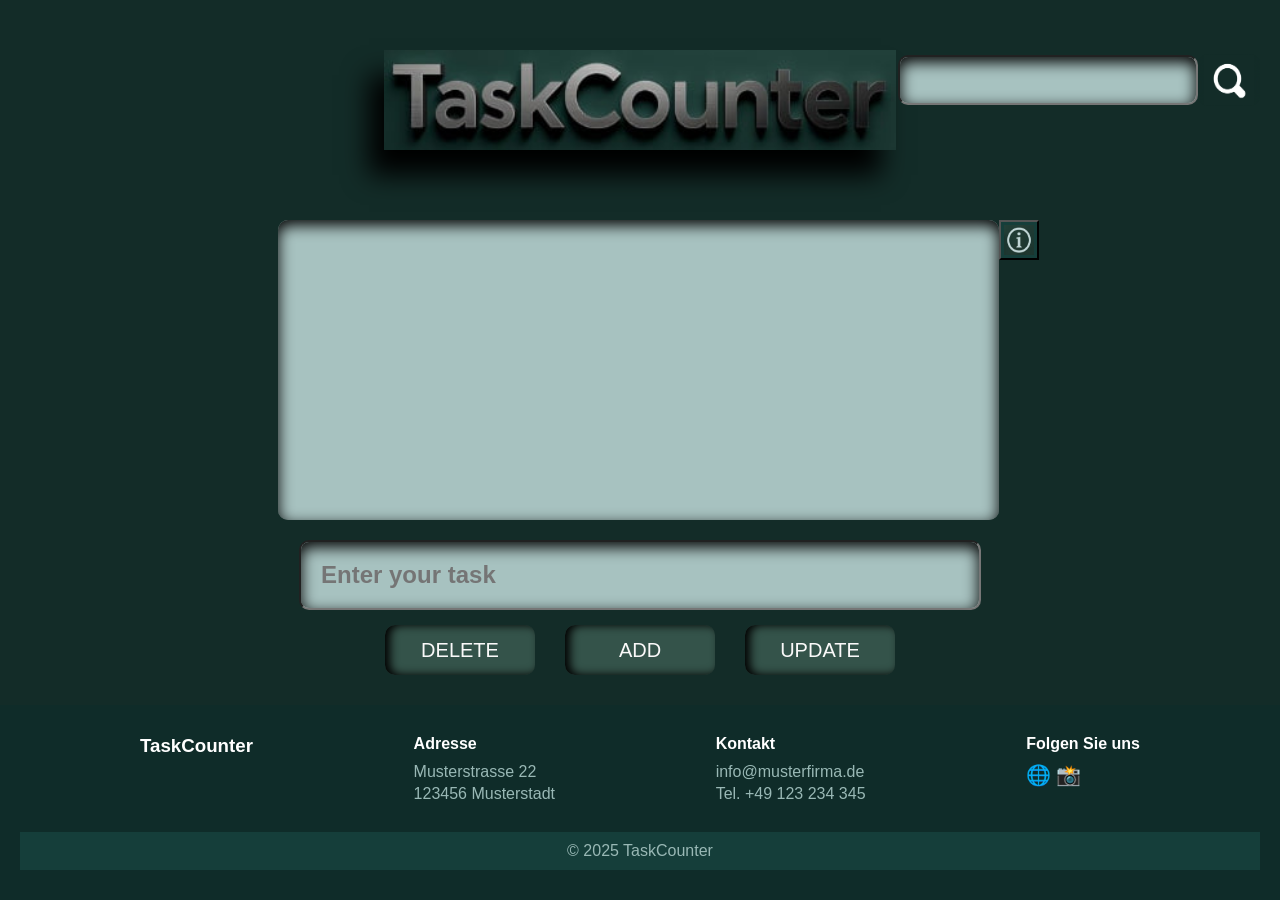
<file: index.html>
<!DOCTYPE html>
<html lang="en">
  <head>
    <!-- Main JS file is loaded with defer to ensure DOM is ready before execution -->
    <script src="index.js" defer></script>

    <!-- Global styles for the application -->
    <link rel="stylesheet" href="stylec.css" type="text/css" />

    <!-- Basic meta setup -->
    <meta charset="UTF-8" />
    <meta name="viewport" content="width=device-width, initial-scale=1.0" />

    <title>TaskCounter</title>
  </head>
  <body>
    <!-- Modal overlay for user instructions -->
    <div class="overlay">
      <div class="modal-box">
        <!-- Close button for modal -->
        <button class="close-btn">✕</button>

        <h2>Instructions for use<br />TaskCounter</h2>
        <br />

        <!-- App description -->
        <p>
          A simple web app for adding, deleting, and tracking daily tasks.
          <br />It allows you to track, view, and delete tasks throughout the day, 
          <br/> as well as see the current number of active tasks.<br />
        </p>
        
        <!-- Task interaction instructions -->
        <div class="task_field">
          <h2>To-do list.</h2><br />
          Opposite each task there will be a small square.<br />
          Check the box next to the task you want to delete.<br />
          It will appear in the input field.
          <br />
          Click the "minus" sign - the task will disappear from the list and the counter will decrease.
        </div>

        <!-- Input usage hint -->
        <div class="input_field">
          Enter the task text in the input field.
        </div>

        <!-- Legacy instructions (kept for potential reuse) -->
        <!-- 
        <div class="info-btn-minus">
          If you accidentally entered something incorrectly,
          press the minus sign and the text will be deleted.
        </div>

        <div class="info-btn-plus">
          Click the plus button.<br />
          The task will be added to the top list,<br />
          the counter will increase by 1.
        </div> 
        -->
      </div>
    </div>

    <!-- Root container of the application -->
    <div id="root">
      <header class="header">
        <!-- App logo -->
        <img src="./assets/logo.jpg" alt="logo" class="logo" />

        <!-- Search / filter section -->
        <div class="search-container">
          <!-- Clear input button -->
          <button id="clear-btn">✕</button>

          <!-- Input for filtering tasks -->
          <input class="input_filter" />

          <!-- Toast notification (e.g. when no results found) -->
          <div id="toast" class="toast">Задача не найдена</div>

          <!-- Trigger search -->
          <button id="filter-btn">
            <img class="search" src="./assets/zoomi.png" />
          </button>
        </div>
      </header>

      <main class="main">
        <div class="info">
          <!-- Container where tasks are dynamically rendered -->
          <div class="tasks"></div>

          <!-- Open instructions modal -->
          <button id="open-btn">
            <img class="instructions" src="./assets/info.png" />
          </button>
        </div>

        <!-- Main input for adding/updating tasks -->
        <input class="input" placeholder="Enter your task" type="text" />

        <!-- Dynamic counter of active tasks -->
        <h2 class="number"></h2>

        <!-- Action buttons -->
        <div class="buttons">
          <!-- Delete selected task -->
          <button type="button" class="btn-minus" id="btn">DELETE</button>

          <!-- Add new task -->
          <button type="button" class="btn-plus" id="btn">ADD</button>

          <!-- Update existing task -->
          <button type="button" class="btn-update" id="btn">UPDATE</button>
        </div>
      </main>

      <footer class="footer">
        <div class="footer-container">
          <div class="footer-section">
            <h3>TaskCounter</h3>
          </div>

          <!-- Address block -->
          <div class="footer-section">
            <h4>Adresse</h4>
            <p>Musterstrasse 22</p>
            <p>123456 Musterstadt</p>
          </div>

          <!-- Contact block -->
          <div class="footer-section">
            <h4>Kontakt</h4>
            <p>info@musterfirma.de</p>
            <p>Tel. +49 123 234 345</p>
          </div>

          <!-- Social links -->
          <div class="footer-section">
            <h4>Folgen Sie uns</h4>
            <div class="social-icons">
              <a href="#">🌐</a>
              <a href="#">📸</a>
            </div>
          </div>
        </div>

        <!-- Footer bottom -->
        <div class="footer-bottom">
          <p>© 2025 TaskCounter</p>
        </div>
      </footer>
    </div>
  </body>
</html>
</file>
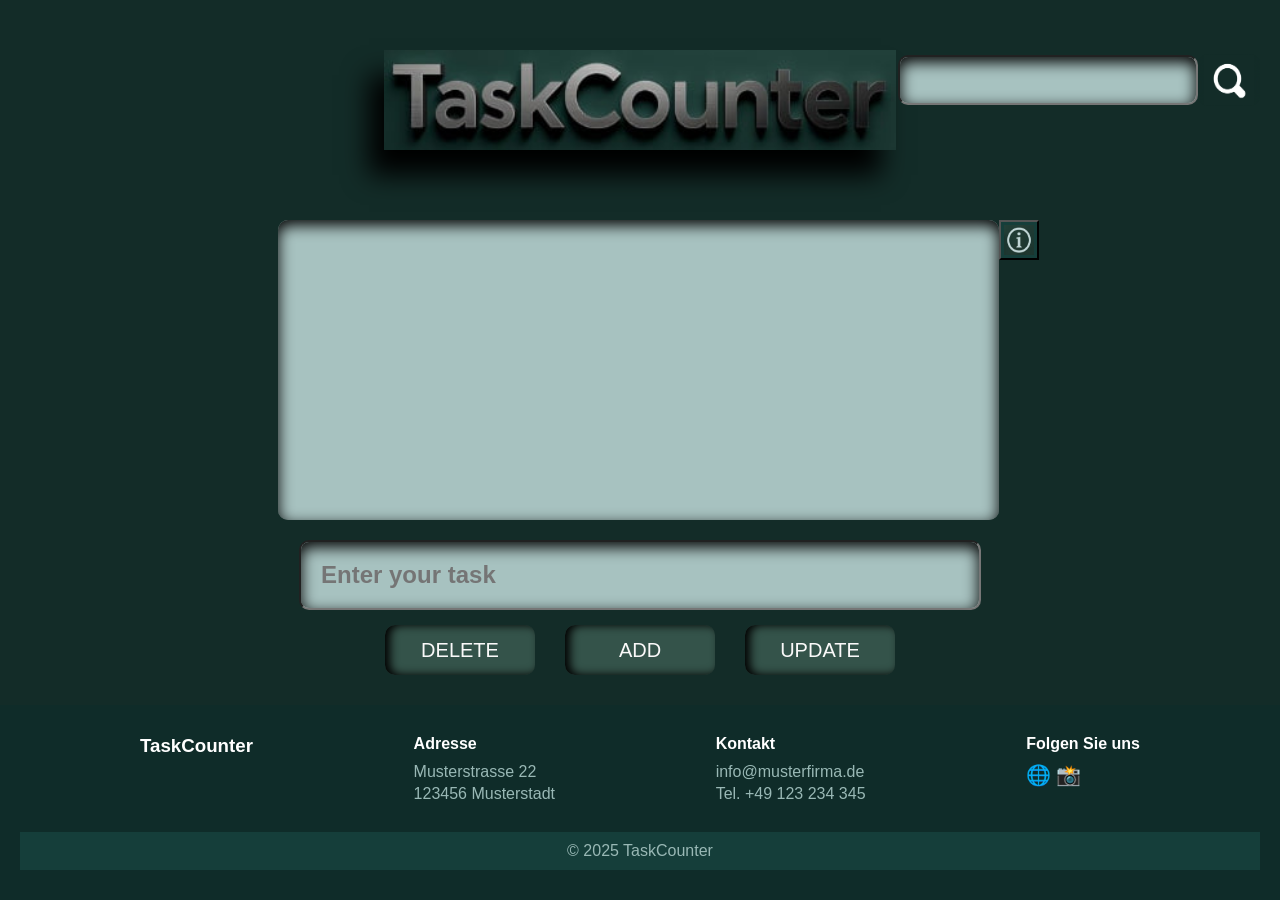
<file: frontend/index.html>
<!DOCTYPE html>
<html lang="en">
  <head>
    <script src="index.js" defer></script>
    <link rel="stylesheet" href="stylec.css" type="text/css" />
    <meta charset="UTF-8" />
    <meta name="viewport" content="width=device-width, initial-scale=1.0" />
    <title>TaskCounter</title>
  </head>
  <body>
    <div class="overlay">
      <div class="modal-box">
        <button class="close-btn">✕</button>
        <h2>Instructions for use<br />TaskCounter</h2>
        <br />
        <p>
          A simple web app for adding, deleting, and tracking daily tasks.
          <br />It allows you to track, view, and delete tasks throughout the day, 
          <br/> as well as see the current number of active tasks.<br />
        </p>
        
          <div class="task_field">
            <h2>To-do list.</h2><br />Opposite each task there will be a small square.<br />Check the box next to the task you want to delete.<br />It will appear in the input field.
            <br />Click the "minus" sign - the task will disappear from the list and the counter will decrease.
          </div>
          <div class="input_field">Enter the task text in the input field.</div>
          <!-- <div class="info-btn-minus">
            If you accidentally entered something incorrectly,
press the minus sign and the text will be deleted.
          </div>
          <div class="info-btn-plus">
Click the plus button.<br />The task will be added to the top
list,<br />the counter will increase by 1.
          </div> -->
        
      </div>
    </div>

    <div id="root">
      <header class="header">
        <img src="./assets/logo.jpg" alt="logo" class="logo" />
       <div class="search-container">
        <button id="clear-btn">✕</button>
        <input class="input_filter" />
        <div id="toast" class="toast">Задача не найдена</div>
        <button id="filter-btn">
            <img class="search" src="./assets/zoomi.png" />
          </button>
        </div>
      </header>


      <main class="main">
        <div class="info">
          <div class="tasks"></div>
          <button id="open-btn">
            <img class="instructions" src="./assets/info.png" />
          </button>
        </div>
        <input class="input" placeholder="Enter your task" type="text" />
        <h2 class="number"></h2>
        <div class="buttons">
          <button type="button" class="btn-minus" id="btn">DELETE</button>
          <button type="button" class="btn-plus" id="btn">ADD</button>
          <button type="button" class="btn-update" id="btn">UPDATE</button>
        </div>

        
      </main>

      <footer class="footer">
        <div class="footer-container">
          <div class="footer-section">
            <h3>TaskCounter</h3>
       
          </div>

          <div class="footer-section">
            <h4>Adresse</h4>
            <p>Musterstrasse 22</p>
            <p>123456 Musterstadt</p>
          </div>

          <div class="footer-section">
            <h4>Kontakt</h4>
            <p>info@musterfirma.de</p>
            <p>Tel. +49 123 234 345</p>
          </div>

          <div class="footer-section">
            <h4>Folgen Sie uns</h4>
            <div class="social-icons">
              <a href="#">🌐</a>
              <a href="#">📸</a>
            </div>
          </div>
        </div>

        <div class="footer-bottom">
          <p>© 2025 TaskCounter</p>
        </div>
      </footer>
    </div>
  </body>
</html>
</file>
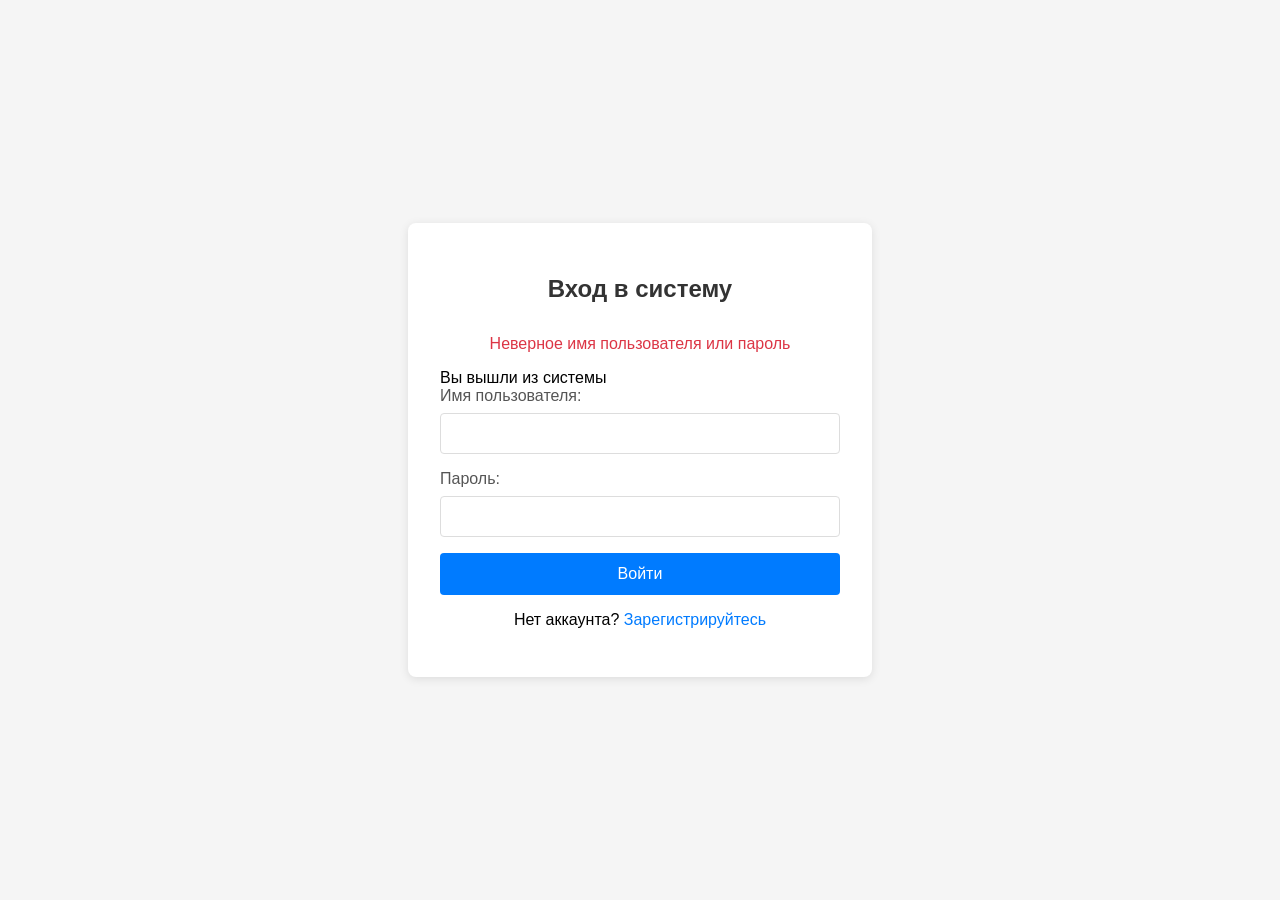
<file: backend/src/main/resources/auth/login.html>
<!DOCTYPE html>
<html lang="ru" xmlns:th="http://www.thymeleaf.org">
<head>
    <meta charset="UTF-8">
    <meta name="viewport" content="width=device-width, initial-scale=1.0">
    <title>Вход</title>
    <style>
        body {
            font-family: Arial, sans-serif;
            background-color: #f5f5f5;
            display: flex;
            justify-content: center;
            align-items: center;
            height: 100vh;
            margin: 0;
        }
        .login-container {
            background: white;
            padding: 2rem;
            border-radius: 8px;
            box-shadow: 0 2px 10px rgba(0,0,0,0.1);
            width: 100%;
            max-width: 400px;
        }
        h2 {
            text-align: center;
            color: #333;
            margin-bottom: 2rem;
        }
        .form-group {
            margin-bottom: 1rem;
        }
        label {
            display: block;
            margin-bottom: 0.5rem;
            color: #555;
        }
        input {
            width: 100%;
            padding: 0.75rem;
            border: 1px solid #ddd;
            border-radius: 4px;
            box-sizing: border-box;
        }
        button {
            width: 100%;
            padding: 0.75rem;
            background-color: #007bff;
            color: white;
            border: none;
            border-radius: 4px;
            cursor: pointer;
            font-size: 1rem;
        }
        button:hover {
            background-color: #0056b3;
        }
        .register-link {
            text-align: center;
            margin-top: 1rem;
        }
        .register-link a {
            color: #007bff;
            text-decoration: none;
        }
        .error {
            color: #dc3545;
            margin-bottom: 1rem;
            text-align: center;
        }
    </style>
</head>
<body>
    <div class="login-container">
        <h2>Вход в систему</h2>
        
        <div th:if="${error}" class="error">
            Неверное имя пользователя или пароль
        </div>
        
        <div th:if="${logout}" class="success">
            Вы вышли из системы
        </div>
        
        <form th:action="@{/login}" method="post">
            <div class="form-group">
                <label for="username">Имя пользователя:</label>
                <input type="text" id="username" name="username" required>
            </div>
            
            <div class="form-group">
                <label for="password">Пароль:</label>
                <input type="password" id="password" name="password" required>
            </div>
            
            <button type="submit">Войти</button>
        </form>
        
        <div class="register-link">
            <p>Нет аккаунта? <a href="/register">Зарегистрируйтесь</a></p>
        </div>
    </div>
</body>
</html>
</file>
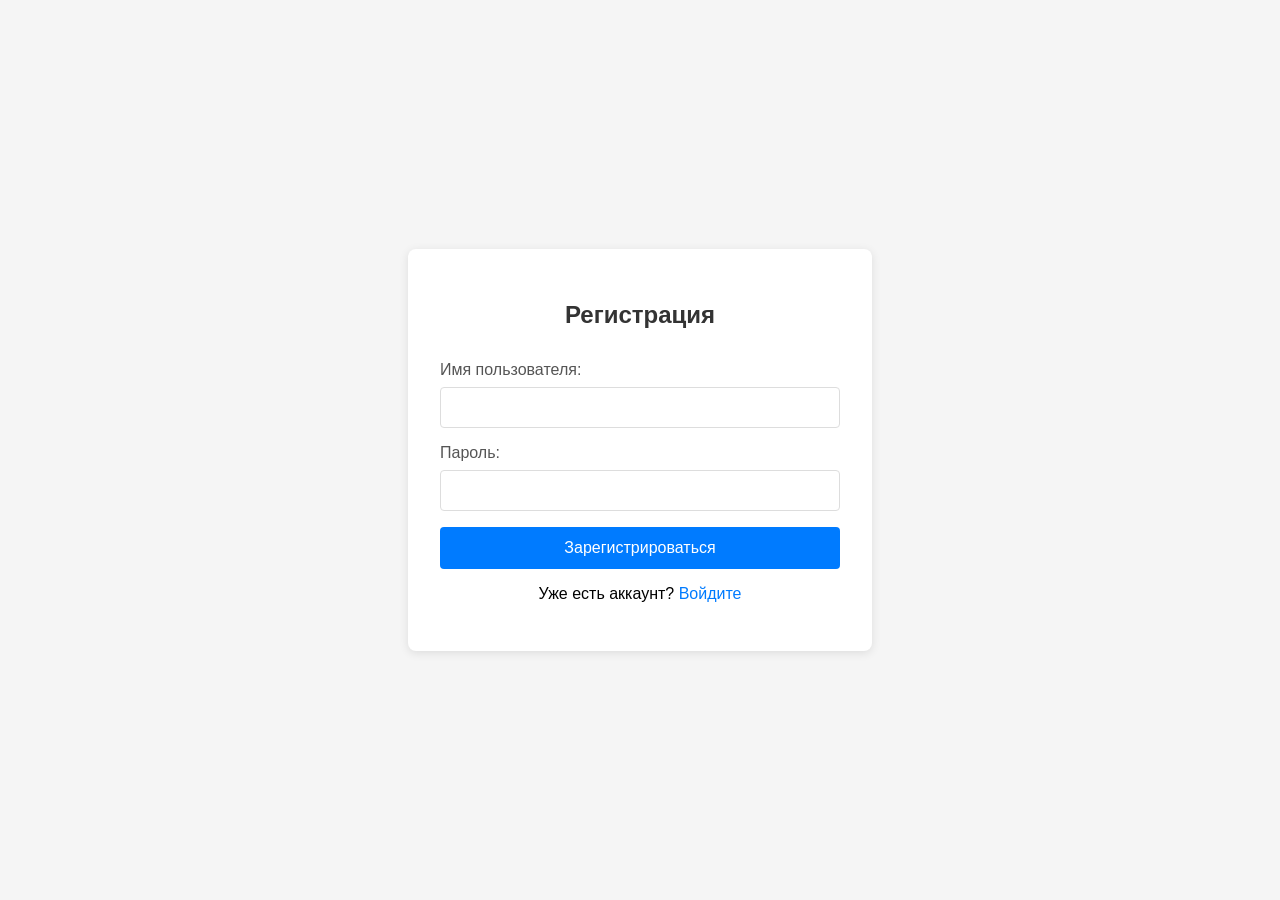
<file: backend/src/main/resources/auth/register.html>
<!DOCTYPE html>
<html lang="ru" xmlns:th="http://www.thymeleaf.org">
<head>
    <meta charset="UTF-8">
    <meta name="viewport" content="width=device-width, initial-scale=1.0">
    <title>Регистрация</title>
    <style>
        body {
            font-family: Arial, sans-serif;
            background-color: #f5f5f5;
            display: flex;
            justify-content: center;
            align-items: center;
            height: 100vh;
            margin: 0;
        }
        .register-container {
            background: white;
            padding: 2rem;
            border-radius: 8px;
            box-shadow: 0 2px 10px rgba(0,0,0,0.1);
            width: 100%;
            max-width: 400px;
        }
        h2 {
            text-align: center;
            color: #333;
            margin-bottom: 2rem;
        }
        .form-group {
            margin-bottom: 1rem;
        }
        label {
            display: block;
            margin-bottom: 0.5rem;
            color: #555;
        }
        input {
            width: 100%;
            padding: 0.75rem;
            border: 1px solid #ddd;
            border-radius: 4px;
            box-sizing: border-box;
        }
        button {
            width: 100%;
            padding: 0.75rem;
            background-color: #007bff;
            color: white;
            border: none;
            border-radius: 4px;
            cursor: pointer;
            font-size: 1rem;
        }
        button:hover {
            background-color: #0056b3;
        }
        .login-link {
            text-align: center;
            margin-top: 1rem;
        }
        .login-link a {
            color: #007bff;
            text-decoration: none;
        }
        .error {
            color: #dc3545;
            margin-bottom: 1rem;
            text-align: center;
        }
    </style>
</head>
<body>
    <div class="register-container">
        <h2>Регистрация</h2>
        
        <div th:if="${error}" class="error" th:text="${error}"></div>
        
        <form th:action="@{/register}" th:object="${user}" method="post">
            <div class="form-group">
                <label for="username">Имя пользователя:</label>
                <input type="text" id="username" th:field="*{username}" required>
            </div>
            
            <div class="form-group">
                <label for="password">Пароль:</label>
                <input type="password" id="password" th:field="*{password}" required>
            </div>
            
            <button type="submit">Зарегистрироваться</button>
        </form>
        
        <div class="login-link">
            <p>Уже есть аккаунт? <a href="/login">Войдите</a></p>
        </div>
    </div>
</body>
</html>
</file>
<file: stylec.css>
/* Apply consistent box model across all elements */
* {
  box-sizing: border-box;
}

/* Reset default margins and ensure full height layout */
html,
body {
  height: 100%;
  margin: 0;
}

/* Reset default spacing for text elements */
h1,
h2,
h3,
h4,
h5,
h6,
p,
li {
  margin: 0;
  padding: 0;
}

/* Remove default link underline */
a {
  text-decoration: none;
}

/* Root container for full page layout using flex */
#root {
  min-height: 100%;
  display: flex;
  flex-direction: column;
}

/* Header section with centered content */
.header {
  display: flex;
  justify-content: center;
  align-items: center;
  background-color: #132c28;
  width: 100%;
  height: 200px;
}

/* Logo styling and positioning */
.logo {
  position: absolute;
  width: 40%;
  box-shadow: -15px 25px 25px black;
}

/* Container for search input and controls aligned to the right */
.search-container {
  position: relative;
  display: flex;
  align-items: center;
  margin-left: auto;
  margin-right: 20px;
  top: -20px;
}

/* Input field for filtering tasks */
.input_filter {
  position: relative;
  width: 300px;
  height: 50px;
  padding-left: 20px;
  background: #a7c2c0;
  border-radius: 10px;
  outline: none;
  box-shadow: inset 0 5px 15px black;
}

/* Search icon inside the button */
.search {
  position: relative;
  width: 50px;
  height: 50px;
  border: none;
}

/* Button to clear filter input */
#clear-btn {
  width: 30px;
  background-color: #132c28;
  border: none;
  color: white;
  position: relative;
  bottom: 15px;
}

/* Search button styling */
#filter-btn {
  background: none;
  border: none;
  position: relative;
  right: 0;
  border-radius: 10px;
  display: flex;
  justify-content: center;
  align-items: center;
  box-shadow: inset 0 5px 15px #132c28;
}

/* Hover state for search button */
#filter-btn:hover {
  background-color: #286659;
}

/* Toast notification displayed when no tasks are found */
.toast {
  position: fixed;
  top: 20px;
  left: 50%;
  transform: translateX(-50%);
  
  background: #333;
  color: white;
  padding: 12px 20px;
  border-radius: 8px;
  
  opacity: 0;
  transition: opacity 0.3s ease;
  
  z-index: 1000;
}

/* Visible state of toast notification */
.toast.show {
  opacity: 1;
}

/* Basic responsive adjustments for smaller screens */
@media (max-width: 768px) {
  .header { padding: 12px; }
  .logo { max-width: 90vw; }
}

/* Main content area */
.main {
  flex: 1;
  display: flex;
  flex-direction: column;
  justify-content: center;
  align-items: center;
  padding: 20px;
  background-color: #132c28;
  font-size: 50px;
  color: white;
}

/* Container displaying the list of tasks */
.tasks {
  width: 60%;
  height: 300px;
  background: #a7c2c0;
  border-radius: 10px;
  box-shadow: inset 0 5px 15px black;
  padding: 40px;
  font-size: 24px;
  color: #000403;
  overflow-y: auto;
}

/* Wrapper for tasks list and instruction button */
.info {
  display: flex;
  flex-direction: row;
  width: 100%;
  justify-content: center;
  padding-left: 3%;
}

/* Icon inside the instructions button */
.instructions {
  width: 30px;
  height: 30px;
}

/* Button to open instructions modal */
#open-btn {
  width: 40px;
  height: 40px;
  background: #153e3a;
  display: flex;
  justify-content: center;
  align-items: center;
}

/* Hover state for instructions button */
#open-btn:hover {
  background-color: #286659;
}

/* Input field for creating or updating tasks */
.input {
  width: 55%;
  height: 70px;
  background: #a7c2c0;
  border-radius: 10px;
  box-shadow: inset 0 5px 15px black;
  padding: 20px;
  font-size: 24px;
  font-weight: bold;
  outline: none;
  margin-top: 20px;
}

/* Container for action buttons */
.buttons {
  display: flex;
  flex-direction: row;
  justify-content: center;
  gap: 30px;
  margin-top: 5px;
  padding: 10px;
}

/* Shared button styling */
#btn {
  width: 150px;
  height: 50px;
  font-size: 20px;
  border-radius: 10px;
  background-color: #34534a;
  color: rgb(250, 249, 249);
  border: none;
  box-shadow: inset 5px 0 10px black;
}

/* Hover state for buttons */
#btn:hover {
  background-color: #286659;
}

/* Full screen overlay for modal */
.overlay {
  position: fixed;
  top: 0;
  left: 0;
  width: 100vw;
  height: 100vh;
  background-color: rgba(0, 0, 0, 0.5);
  display: none;
  justify-content: center;
  align-items: center;
  z-index: 999;
}

/* Modal container for instructions */
.modal-box {
  position: relative;
  display: flex;
  flex-direction: column;
  width: 100%;
  height: 100%;
  border: 2px solid white;
  background-color: transparent;
  backdrop-filter: blur(1px);
  box-shadow: 0 0 20px rgba(255, 255, 255, 0.3);
  border-radius: 15px;
  padding: 20px;
  font-size: 20px;
  color: white;
}

/* Close button inside modal */
.close-btn {
  position: absolute;
  top: 10px;
  right: 15px;
  font-size: 24px;
  cursor: pointer;
  color: white;
  background: none;
  border: none;
}

/* Hover state for close button */
.close-btn:hover {
  color: red;
}

/* Positioning for plus button instruction text */
.info-btn-plus {
  position: relative;
  width: 300px;
  top: 28%;
  left: 63%;
}

/* Positioning for minus button instruction text */
.info-btn-minus {
  position: relative;
  width: 300px;
  top: 38%;
  left: 15%;
}

/* Positioning for input field instruction */
.input_field {
  position: relative;
  top: 20%;
  left: 1%;
}

/* Positioning for task list instruction */
.task_field {
  position: relative;
  top: 10%;
  left: 25%;
}

/* Footer styling */
.footer {
  background-color: #0f2c29;
  color: #99b8b5;
  padding: 30px 20px;
  font-family: Arial, sans-serif;
}

/* Layout container for footer sections */
.footer-container {
  display: flex;
  justify-content: space-between;
  gap: 20px;
  max-width: 1000px;
  margin: 0 auto;
}

/* Footer section titles */
.footer-section h3,
.footer-section h4 {
  color: #ffffff;
  margin-bottom: 10px;
}

/* Footer text styling */
.footer-section p {
  margin: 4px 0;
  color: #99b8b5;
}

/* Social icon links */
.social-icons a {
  font-size: 20px;
}

/* Bottom footer bar */
.footer-bottom {
  background-color: #153e3a;
  text-align: center;
  padding: 10px 0;
  margin-top: 25px;
}
</file>
<file: frontend/stylec.css>
* {
  box-sizing: border-box;
}

html,
body {
  height: 100%;
  margin: 0;
}

h1,
h2,
h3,
h4,
h5,
h6,
p,
li {
  margin: 0;
  padding: 0;
}
a {
  text-decoration: none;
}

#root {
  min-height: 100%;
  display: flex;
  flex-direction: column;
}

/* шапка */
.header {
  display: flex;
  justify-content: center;
  align-items: center;
  background-color: #132c28;
  width: 100%;
  height: 200px;
}

/* логотип */
.logo {
  position: absolute;
  width: 40%;
  box-shadow: -15px 25px 25px black;
}

.search-container {
  position: relative;
  display: flex;
  align-items: center;
  margin-left: auto; /* отодвигает контейнер к правому краю */
  margin-right: 20px; /* отступ от правого края */
  top: -20px;
}

.input_filter {
  position: relative;
  width: 300px;
  height: 50px;
  padding-left: 20px;
  background: #a7c2c0;
  border-radius: 10px;
  outline: none;
  box-shadow: inset 0 5px 15px black;
}

.search {
  position: relative;
  width: 50px;
  height: 50px;
  border: none;
}

#clear-btn {
  width: 30px;
  background-color: #132c28;
  border: none;
  color: white;
  position: relative;
  bottom: 15px;
}

#filter-btn {
  background: none;
  border: none;
  position: relative;
  right: 0;
  border-radius: 10px;
  display: flex;
  justify-content: center;
  align-items: center;
  box-shadow: inset 0 5px 15px #132c28;
}

#filter-btn:hover {
  background-color: #286659; /* эффект при наведении */
}

/* задача не найдена */
.toast {
  position: fixed;
  top: 20px;
  left: 50%;
  transform: translateX(-50%);
  
  background: #333;
  color: white;
  padding: 12px 20px;
  border-radius: 8px;
  
  opacity: 0;
  transition: opacity 0.3s ease;
  
  z-index: 1000;
}

.toast.show {
  opacity: 1;
}

/* НЕМНОГО АДАПТИВА ДЛЯ МАЛЫХ ЭКРАНОВ */
@media (max-width: 768px) {
  .header { padding: 12px; }     /* ДОБАВЛЕНО */
  .logo { max-width: 90vw; }     /* ДОБАВЛЕНО: логотип не шире области просмотра */
}

/* основное поле  */
.main {
  flex: 1;
  display: flex;
  flex-direction: column;
  justify-content: center;
  align-items: center;
  padding: 20px;
  background-color: #132c28;
  font-size: 50px;
  color: white;
}

/* поле для всех задач */
.tasks {
  width: 60%;
  height: 300px;
  background: #a7c2c0;
  border-radius: 10px;
  box-shadow: inset 0 5px 15px black;
  padding: 40px;
  font-size: 24px;
  color: #000403;
  overflow-y: auto;
}

/* блок с инструкцией модального окна */
.info {
  display: flex;
  flex-direction: row;
  width: 100%;
  justify-content: center;
  padding-left: 3%;
}

/* значёк на кнопке с инсрукцией */
.instructions {
  width: 30px;
  height: 30px;
}

/* кнопка для получения инструкции */
#open-btn{
  width: 40px;
  height: 40px;
  background: #153e3a;
  display: flex;
  justify-content: center;
  align-items: center;
}

#open-btn:hover{
  background-color: #286659; /* эффект при наведении */
}

/* поле ввода задачи */
.input {
  width: 55%;
  height: 70px;
  background: #a7c2c0;
  border-radius: 10px;
  box-shadow: inset 0 5px 15px black;
  padding: 20px;
  font-size: 24px;
  font-weight: bold;
  outline: none;
  margin-top: 20px;
}

/* блок кнопок плюс и минус */
.buttons {
  display: flex;
  flex-direction: row;
  justify-content: center; /* выравнивает кнопки по центру */
  gap: 30px; /* расстояние между кнопками */
  margin-top: 5px;
  padding: 10px;
}

/* кнопки */
#btn {
  width: 150px;         /* ← длина кнопки */
  height: 50px;         /* ← высота кнопки */
  font-size: 20px;      /* размер текста */
  border-radius: 10px;  /* скруглённые углы (по желанию) */
  background-color: #34534a; /* цвет кнопки */
  color: rgb(250, 249, 249);
  border: none;
  box-shadow: inset 5px 0 10px black;
  }

#btn:hover {
  background-color: #286659; /* эффект при наведении */
}

/* затемняющий фон на весь экран */
.overlay {
  position: fixed;
  top: 0;
  left: 0;
  width: 100vw;
  height: 100vh;
  background-color: rgba(0, 0, 0, 0.5); /* полупрозрачный фон */
  display: none; /* изначально скрыт */
  justify-content: center;
  align-items: center;
  z-index: 999;
}

/* рамка модального окна с инструкцией */
.modal-box {
  position: relative;
  display: flex;
  flex-direction: column;
  width: 100%;
  height: 100%;
  border: 2px solid white;
  background-color: transparent;
  backdrop-filter: blur(1px); /* красивое размытие позади */
  box-shadow: 0 0 20px rgba(255, 255, 255, 0.3);
  border-radius: 15px;
  padding: 20px;
  font-size: 20px;
  color: white;
}

/* крестик в правом верхнем углу модального окна */
.close-btn {
  position: absolute;
  top: 10px;
  right: 15px;
  font-size: 24px;
  cursor: pointer;
  color: white;
  background: none;
  border: none;
}

.close-btn:hover {
  color: red;
}

/* инструкция к кнопке "плюс" */
.info-btn-plus{
  position: relative;
  width: 300px;
  top: 28%;
  left: 63%;
}

/* инструкция к кнопке "минус" */
.info-btn-minus{
  position: relative;
  width: 300px;
  top: 38%;
  left: 15%;
}

/* инструкция к полю для ввода */
.input_field{
  position: relative;
  top: 20%;
  left: 1%;
}

/* инструкция к списку задач */
.task_field{
  position: relative;
  top: 10%;
  left: 25%;
}

/* подвал */
.footer {
  background-color: #0f2c29;
  color: #99b8b5;
  padding: 30px 20px;
  font-family: Arial, sans-serif;
}

.footer-container {
  display: flex;
  justify-content: space-between;
  gap: 20px;
  max-width: 1000px;
  margin: 0 auto;
}

.footer-section h3,
.footer-section h4 {
  color: #ffffff;
  margin-bottom: 10px;
}

.footer-section p {
  margin: 4px 0;
  color: #99b8b5;
}

.social-icons a {
  font-size: 20px;
}

.footer-bottom {
  background-color: #153e3a;
  text-align: center;
  padding: 10px 0;
  margin-top: 25px;
}
</file>
